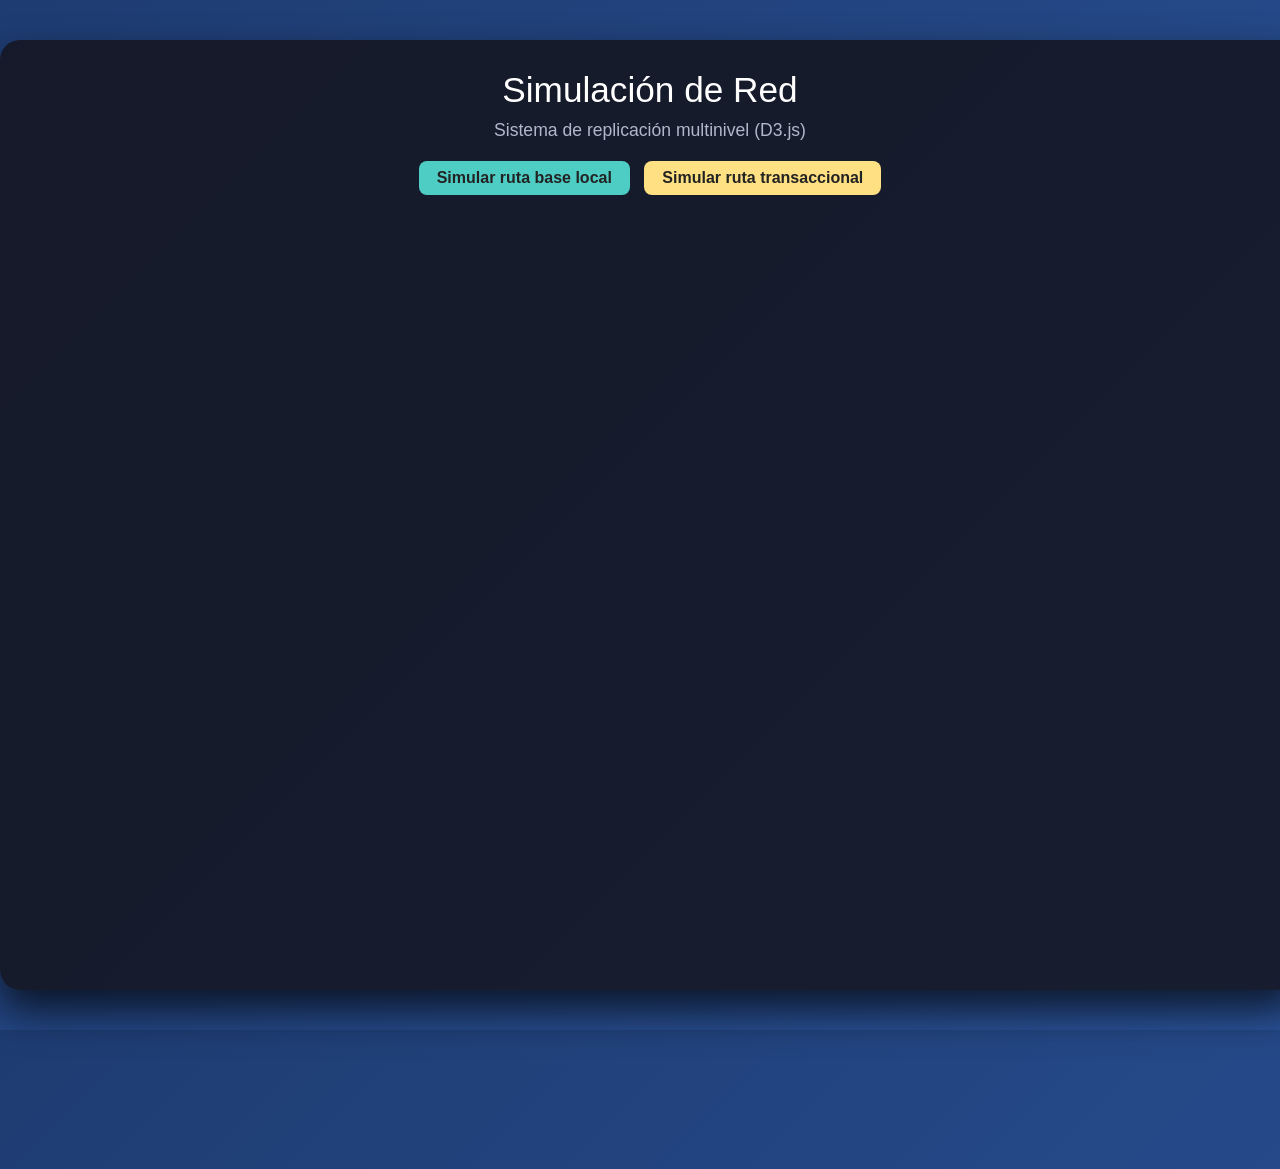
<file: index.html>
<!DOCTYPE html>
<html lang="es">
<head>
    <meta charset="UTF-8">
    <meta name="viewport" content="width=device-width, initial-scale=1.0">
    <title>Simulación de Red con D3.js</title>
    <style>
        body {
            background: linear-gradient(135deg, #1e3c72, #2a5298);
            font-family: 'Arial', sans-serif;
            margin: 0;
            padding: 0;
        }
        .network-container {
            width: 1300px;
            height: 950px;
            margin: 40px auto;
            background: rgba(20, 20, 30, 0.85);
            border-radius: 20px;
            box-shadow: 0 20px 40px rgba(0, 0, 0, 0.7);
            position: relative;
            overflow: visible;
        }
        .network-title {
            text-align: center;
            color: #fff;
            padding: 30px 0 10px 0;
            font-size: 2.2rem;
        }
        .network-subtitle {
            text-align: center;
            color: #b0b8c9;
            font-size: 1.1rem;
            margin-bottom: 20px;
        }
        svg {
            width: 100%;
            height: 100%;
        }
        .node-label {
            font-size: 13px;
            fill: #e0e6f0;
            text-anchor: middle;
            font-weight: bold;
        }
    </style>
</head>
<body>
    <div class="network-container">
        <div class="network-title">Simulación de Red</div>
        <div class="network-subtitle">Sistema de replicación multinivel (D3.js)</div>
        <div style="text-align:center; margin-bottom:10px;">
            <button id="btn-simular-base-local" style="padding:8px 18px; font-size:1rem; border-radius:8px; background:#4ecdc4; color:#222; border:none; font-weight:bold; cursor:pointer; margin-bottom:10px;">Simular ruta base local</button>
            <button id="btn-simular-transaccional" style="padding:8px 18px; font-size:1rem; border-radius:8px; background:#ffe082; color:#222; border:none; font-weight:bold; cursor:pointer; margin-left:10px; margin-bottom:10px;">Simular ruta transaccional</button>
        </div>
        <svg id="network-svg"></svg>
    </div>
    <script src="https://d3js.org/d3.v7.min.js"></script>
    <script>
    // --- Simulación de ruta transaccional ---
    document.getElementById('btn-simular-transaccional').onclick = function() {
        stopContinuousAnimation();
        this.disabled = true;
        this.style.opacity = 0.6;
        document.getElementById('btn-simular-base-local').disabled = true;
        document.getElementById('btn-simular-base-local').style.opacity = 0.6;
        // MTX001 -> TRX001, TRX002, TRX003
        const trx = ['TRX001','TRX002','TRX003'];
        const tiendas = ['TMM001','TGQ001','TQT101','TCU101','TAM101','TMM002'];
        const ruta = [];
        trx.forEach(t => ruta.push(['MTX001', t]));
        // Cada TRX a todas las tiendas
        trx.forEach(t => {
            tiendas.forEach(tienda => ruta.push([t, tienda]));
        });
        let i = 0;
        function next() {
            if (i >= ruta.length) {
                document.getElementById('btn-simular-transaccional').disabled = false;
                document.getElementById('btn-simular-transaccional').style.opacity = 1;
                document.getElementById('btn-simular-base-local').disabled = false;
                document.getElementById('btn-simular-base-local').style.opacity = 1;
                setTimeout(startContinuousAnimation, 400);
                return;
            }
            const [fromId, toId] = ruta[i];
            animatePacket(positions[fromId], positions[toId], 900, '#ffe082', true, () => {
                setTimeout(next, 200);
            });
            i++;
        }
        next();
    };
    // Datos de nodos y conexiones
    const nodes = [
        { id: 'MTX001', ip: '172.16.0.10', level: 0, color: '#ff6b6b' },
        { id: 'MTX001R', ip: '172.16.0.11', level: 0, color: '#4ecdc4' },
        { id: 'BAK001', ip: '172.16.0.12', level: 0, color: '#4ecdc4' },
        { id: 'REP001', ip: '172.16.1.10', level: 1, color: '#fff' },
        { id: 'REP002', ip: '172.16.1.11', level: 1, color: '#fff' },
        { id: 'REP003', ip: '172.16.1.12', level: 1, color: '#fff' },
        // Nodos transaccionales (nivel 1, mismo nivel que REP)
        { id: 'TRX001', ip: '172.16.2.10', level: 1, color: '#ffe082' },
        { id: 'TRX002', ip: '172.16.2.11', level: 1, color: '#ffe082' },
        { id: 'TRX003', ip: '172.16.2.12', level: 1, color: '#ffe082' },
        // Bases locales (nivel 2)
        { id: 'MM001', ip: '172.16.10.10', level: 2, color: '#b3e5fc' },
        { id: 'GQ001', ip: '172.16.11.10', level: 2, color: '#b3e5fc' },
        { id: 'QT101', ip: '172.16.12.10', level: 2, color: '#b3e5fc' },
        { id: 'CU101', ip: '172.16.13.10', level: 2, color: '#b3e5fc' },
        { id: 'AM101', ip: '172.16.14.10', level: 2, color: '#b3e5fc' },
        { id: 'MM002', ip: '10.2.1.10', level: 2, color: '#b3e5fc' }
        // Tiendas (nivel 3)
        ,{ id: 'TMM001', ip: '10.3.1.10', level: 3, color: '#ffccbc' }
        ,{ id: 'TGQ001', ip: '10.3.2.10', level: 3, color: '#ffccbc' }
        ,{ id: 'TQT101', ip: '10.3.3.10', level: 3, color: '#ffccbc' }
        ,{ id: 'TCU101', ip: '10.3.4.10', level: 3, color: '#ffccbc' }
        ,{ id: 'TAM101', ip: '10.3.5.10', level: 3, color: '#ffccbc' }
        ,{ id: 'TMM002', ip: '10.3.6.10', level: 3, color: '#ffccbc' }
    ];
    const links = [
        // Nivel 0 conexiones bidireccionales y direccionales
        { source: 'MTX001', target: 'MTX001R', bidirectional: true },
        { source: 'MTX001R', target: 'BAK001', bidirectional: true },
        { source: 'BAK001', target: 'MTX001', bidirectional: false },
        // Nivel 1 conexiones
        { source: 'MTX001', target: 'REP001', bidirectional: false },
        { source: 'MTX001', target: 'REP002', bidirectional: false },
        { source: 'MTX001', target: 'REP003', bidirectional: false },
        { source: 'MTX001', target: 'TRX001', bidirectional: false },
        { source: 'MTX001', target: 'TRX002', bidirectional: false },
        { source: 'MTX001', target: 'TRX003', bidirectional: false }
        // Nivel 2 conexiones (REP -> Bases locales, uno a muchos)
        ,{ source: 'REP001', target: 'MM001', bidirectional: false }
        ,{ source: 'REP001', target: 'GQ001', bidirectional: false }
        ,{ source: 'REP001', target: 'QT101', bidirectional: false }
        ,{ source: 'REP001', target: 'CU101', bidirectional: false }
        ,{ source: 'REP001', target: 'AM101', bidirectional: false }
        ,{ source: 'REP001', target: 'MM002', bidirectional: false }
        ,{ source: 'REP002', target: 'MM001', bidirectional: false }
        ,{ source: 'REP002', target: 'GQ001', bidirectional: false }
        ,{ source: 'REP002', target: 'QT101', bidirectional: false }
        ,{ source: 'REP002', target: 'CU101', bidirectional: false }
        ,{ source: 'REP002', target: 'AM101', bidirectional: false }
        ,{ source: 'REP002', target: 'MM002', bidirectional: false }
        ,{ source: 'REP003', target: 'MM001', bidirectional: false }
        ,{ source: 'REP003', target: 'GQ001', bidirectional: false }
        ,{ source: 'REP003', target: 'QT101', bidirectional: false }
        ,{ source: 'REP003', target: 'CU101', bidirectional: false }
        ,{ source: 'REP003', target: 'AM101', bidirectional: false }
        ,{ source: 'REP003', target: 'MM002', bidirectional: false }
        // Nivel 3 conexiones (Bases locales -> Tiendas, uno a uno)
        ,{ source: 'MM001', target: 'TMM001', bidirectional: false }
        ,{ source: 'GQ001', target: 'TGQ001', bidirectional: false }
        ,{ source: 'QT101', target: 'TQT101', bidirectional: false }
        ,{ source: 'CU101', target: 'TCU101', bidirectional: false }
        ,{ source: 'AM101', target: 'TAM101', bidirectional: false }
        ,{ source: 'MM002', target: 'TMM002', bidirectional: false }
        // Nivel 3 conexiones (Transaccionales -> Tiendas, uno a muchos)
        ,{ source: 'TRX001', target: 'TMM001', bidirectional: false }
        ,{ source: 'TRX001', target: 'TGQ001', bidirectional: false }
        ,{ source: 'TRX001', target: 'TQT101', bidirectional: false }
        ,{ source: 'TRX001', target: 'TCU101', bidirectional: false }
        ,{ source: 'TRX001', target: 'TAM101', bidirectional: false }
        ,{ source: 'TRX001', target: 'TMM002', bidirectional: false }
        ,{ source: 'TRX002', target: 'TMM001', bidirectional: false }
        ,{ source: 'TRX002', target: 'TGQ001', bidirectional: false }
        ,{ source: 'TRX002', target: 'TQT101', bidirectional: false }
        ,{ source: 'TRX002', target: 'TCU101', bidirectional: false }
        ,{ source: 'TRX002', target: 'TAM101', bidirectional: false }
        ,{ source: 'TRX002', target: 'TMM002', bidirectional: false }
        ,{ source: 'TRX003', target: 'TMM001', bidirectional: false }
        ,{ source: 'TRX003', target: 'TGQ001', bidirectional: false }
        ,{ source: 'TRX003', target: 'TQT101', bidirectional: false }
        ,{ source: 'TRX003', target: 'TCU101', bidirectional: false }
        ,{ source: 'TRX003', target: 'TAM101', bidirectional: false }
        ,{ source: 'TRX003', target: 'TMM002', bidirectional: false }
    ];
    // Posiciones manuales para orden piramidal
    const positions = {
        'MTX001':  { x: 350, y: 100 },
        'MTX001R': { x: 650, y: 100 },
        'BAK001':  { x: 950, y: 100 },
        'REP001':  { x: 200, y: 300 },
        'REP002':  { x: 450, y: 300 },
        'REP003':  { x: 700, y: 300 },
        'TRX001':  { x: 950, y: 300 },
        'TRX002':  { x: 1100, y: 300 },
        'TRX003':  { x: 1250, y: 300 },
        // Bases locales (nivel 2)
        'MM001':  { x: 150, y: 500 },
        'GQ001':  { x: 350, y: 500 },
        'QT101':  { x: 550, y: 500 },
        'CU101':  { x: 750, y: 500 },
        'AM101':  { x: 950, y: 500 },
        'MM002':  { x: 1150, y: 500 }
        // Tiendas (nivel 3)
        ,'TMM001': { x: 150, y: 670 }
        ,'TGQ001': { x: 350, y: 670 }
        ,'TQT101': { x: 550, y: 670 }
        ,'TCU101': { x: 750, y: 670 }
        ,'TAM101': { x: 950, y: 670 }
        ,'TMM002': { x: 1150, y: 670 }
    };
    const svg = d3.select('#network-svg')
        .attr('width', 1300)
        .attr('height', 1000);

    // Etiquetas de niveles
    svg.append('text')
        .attr('x', 60)
        .attr('y', 110)
        .attr('fill', '#e0e6f0')
        .attr('font-size', 17)
        .attr('font-weight', 'bold')
        .text('Nivel 0');
    svg.append('text')
        .attr('x', 60)
        .attr('y', 310)
        .attr('fill', '#e0e6f0')
        .attr('font-size', 17)
        .attr('font-weight', 'bold')
        .text('Nivel 1');
    svg.append('text')
        .attr('x', 60)
        .attr('y', 510)
        .attr('fill', '#e0e6f0')
        .attr('font-size', 17)
        .attr('font-weight', 'bold')
        .text('Nivel 2');
    svg.append('text')
        .attr('x', 60)
        .attr('y', 680)
        .attr('fill', '#e0e6f0')
        .attr('font-size', 17)
        .attr('font-weight', 'bold')
        .text('Nivel 3');
    // Dibujar líneas
links.forEach(link => {
    const from = positions[link.source];
    const to = positions[link.target];
    let strokeColor = '#ccc';
    let strokeWidth = 2;
    // Diferenciación de colores por tipo de nodo origen
    if (link.source.startsWith('REP')) {
        strokeColor = '#90caf9'; // azul suave
        strokeWidth = 2.5;
    } else if (['MTX001','MTX001R','BAK001'].includes(link.source)) {
        strokeColor = '#bdbdbd'; // gris neutro
        strokeWidth = 2.5;
    } else if (link.source.startsWith('TRX')) {
        strokeColor = '#ffe082'; // amarillo suave
        strokeWidth = 2.5;
    } else if (link.source.startsWith('MM') || link.source.startsWith('GQ') || link.source.startsWith('QT') || link.source.startsWith('CU') || link.source.startsWith('AM')) {
        strokeColor = '#e0e0e0'; // gris claro para uno a uno
        strokeWidth = 2;
    }
    svg.append('line')
        .attr('x1', from.x)
        .attr('y1', from.y)
        .attr('x2', to.x)
        .attr('y2', to.y)
        .attr('stroke', strokeColor)
        .attr('stroke-width', strokeWidth)
        .attr('opacity', 0.6);
});
    // Dibujar nodos
    nodes.forEach(node => {
        // Círculo de fondo
        svg.append('circle')
            .attr('cx', positions[node.id].x)
            .attr('cy', positions[node.id].y)
            .attr('r', node.level === 0 ? 50 : node.level === 1 ? 32 : 26)
            .attr('fill', node.color)
            .attr('stroke', '#222')
            .attr('stroke-width', 3)
            .attr('filter', node.level === 0 ? 'url(#glow)' : null);
        // Imagen de la base de datos
        svg.append('image')
            .attr('x', positions[node.id].x - (node.level === 0 ? 32 : node.level === 1 ? 20 : 16))
            .attr('y', positions[node.id].y - (node.level === 0 ? 32 : node.level === 1 ? 20 : 16))
            .attr('width', node.level === 0 ? 64 : node.level === 1 ? 40 : 32)
            .attr('height', node.level === 0 ? 64 : node.level === 1 ? 40 : 32)
            .attr('href', 'assets/matrizbase.png');
        // Etiqueta
        let label = node.id + '\n' + node.ip;
        svg.append('text')
            .attr('x', positions[node.id].x)
            .attr('y', positions[node.id].y + (node.level === 0 ? 70 : node.level === 1 ? 50 : 38))
            .attr('class', 'node-label')
            .text(label);
    });
    // Definir filtro de glow para nodos principales
    svg.append('defs').append('filter')
        .attr('id', 'glow')
        .html('<feGaussianBlur stdDeviation="8" result="coloredBlur"/><feMerge><feMergeNode in="coloredBlur"/><feMergeNode in="SourceGraphic"/></feMerge>');
    // Animación de paquetes (círculos pequeños que se mueven por las líneas)
    let animacionInfinitaActiva = true;
    let animacionInfinitaPackets = [];
    function animatePacket(from, to, duration = 2000, color = '#ffeb3b', once = false, callback = null, isDefault = false) {
        if (isDefault && !animacionInfinitaActiva) return;
        const packet = svg.append('circle')
            .attr('r', 12)
            .attr('fill', color)
            .attr('opacity', 0.8)
            .attr('filter', 'url(#glow)');
        if (isDefault) animacionInfinitaPackets.push(packet);
        packet
            .attr('cx', from.x)
            .attr('cy', from.y)
            .transition()
            .duration(duration)
            .attr('cx', to.x)
            .attr('cy', to.y)
            .attr('opacity', 0.2)
            .transition()
            .duration(200)
            .attr('opacity', 0)
            .on('end', function() {
                packet.remove();
                if (isDefault && animacionInfinitaActiva) {
                    animatePacket(from, to, duration, color, false, null, true);
                }
                if (callback) callback();
            });
    }


    // Animación infinita por defecto
    function startContinuousAnimation() {
        animacionInfinitaActiva = true;
        links.forEach(link => {
            const from = positions[link.source];
            const to = positions[link.target];
            // Ajustar duración según nivel
            let duration = 1800;
            if (from.y < to.y) {
                duration = 2200; // conexiones verticales más largas
            }
            animatePacket(from, to, duration, undefined, false, null, true);
            if (link.bidirectional) {
                animatePacket(to, from, duration, undefined, false, null, true);
            }
        });
    }
    function stopContinuousAnimation() {
        animacionInfinitaActiva = false;
        // Eliminar todos los paquetes animados actuales
        animacionInfinitaPackets.forEach(p => p.remove());
        animacionInfinitaPackets = [];
    }
    startContinuousAnimation();

    // --- Simulación de ruta base local ---
    document.getElementById('btn-simular-base-local').onclick = function() {
        // Pausar animación infinita
        stopContinuousAnimation();
        // Desactivar botón mientras corre la animación
        this.disabled = true;
        this.style.opacity = 0.6;
        // Ruta: MTX001 -> REP001 -> todas bases locales -> cada base local a su tienda
        const ruta = [];
        // MTX001 -> REP001
        ruta.push(['MTX001', 'REP001']);
        // REP001 -> todas bases locales nivel 2
        const basesLocales = ['MM001','GQ001','QT101','CU101','AM101','MM002'];
        basesLocales.forEach(b => ruta.push(['REP001', b]));
        // Cada base local -> su tienda
        const tiendas = ['TMM001','TGQ001','TQT101','TCU101','TAM101','TMM002'];
        basesLocales.forEach((b, i) => ruta.push([b, tiendas[i]]));

        // Animar la ruta secuencialmente
        let i = 0;
        function next() {
            if (i >= ruta.length) {
                document.getElementById('btn-simular-base-local').disabled = false;
                document.getElementById('btn-simular-base-local').style.opacity = 1;
                // Al terminar, reanudar animación infinita
                setTimeout(startContinuousAnimation, 400);
                return;
            }
            const [fromId, toId] = ruta[i];
            animatePacket(positions[fromId], positions[toId], 900, '#ff6b6b', true, () => {
                setTimeout(next, 200);
            });
            i++;
        }
        next();
    };
    </script>
</body>
</html>
</file>
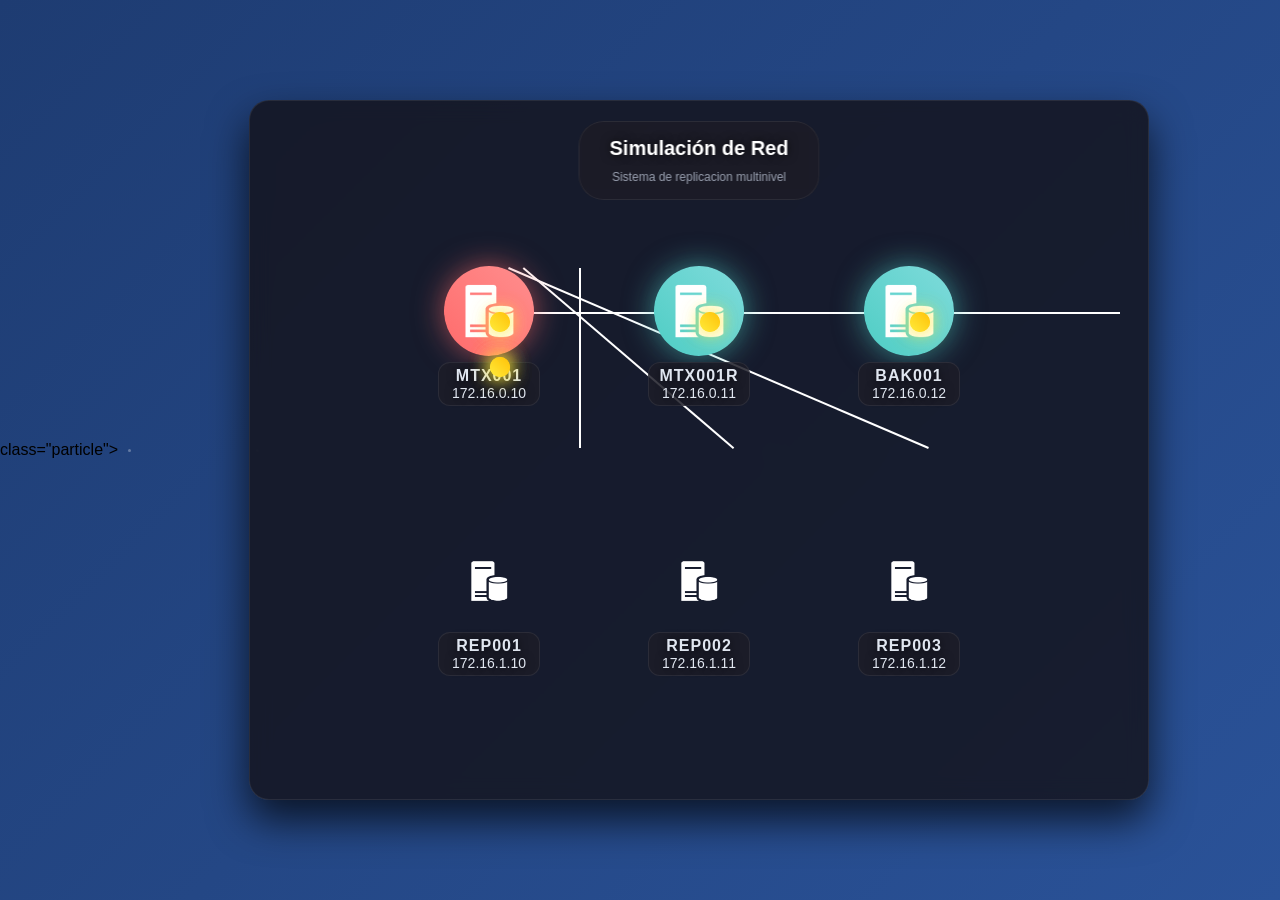
<file: bd.html>
<!DOCTYPE html>
<html lang="es">
<head>
    <meta charset="UTF-8">
    <meta name="viewport" content="width=device-width, initial-scale=1.0">
    <title>Sistema de replicacion multinivel</title>
    <link rel="stylesheet" href="styles.css">
</head>
<body>
    <!-- Partículas de fondo -->
    <div class="particle"></div>
    <div class="particle"></div>
    <div class="particle"></div>
    <div class="particle"></div>
    <div class="particle"></div>
    <div class="particle"></div>
    <div class="particle"></div>
    class="particle"></div>
    <div class="particle"></div>

    <div class="network-container">
            <div class="network-info">
                <h3>Simulación de Red</h3>
                <p>Sistema de replicacion multinivel</p>
            </div>
            <div class="nivel0-row">
                <div class="endpoint endpoint-1 source">
                    <img src="assets/matrizbase.png" alt="MTX001" style="width: 80px; height: 80px; filter: brightness(0) invert(1);">
                    <div class="db-label">
                        <strong>MTX001</strong><br>
                        172.16.0.10
                    </div>
                </div>
                <div class="endpoint endpoint-2 destination">
                    <img src="assets/matrizbase.png" alt="MTX001R" style="width: 80px; height: 80px; filter: brightness(0) invert(1);">
                    <div class="db-label">
                        <strong>MTX001R</strong><br>
                        172.16.0.11
                    </div>
                </div>
                <div class="endpoint endpoint-3 destination">
                    <img src="assets/matrizbase.png" alt="BAK001" style="width: 80px; height: 80px; filter: brightness(0) invert(1);">
                    <div class="db-label">
                        <strong>BAK001</strong><br>
                        172.16.0.12
                    </div>
                </div>
            </div>
            <!-- Nivel 1: Bases de datos debajo de MTX001 -->
            <div class="level-1">
                <div class="endpoint endpoint-rep1">
                    <img src="assets/matrizbase.png" alt="REP001" style="width: 60px; height: 60px; filter: brightness(0) invert(1);">
                    <div class="db-label">
                        <strong>REP001</strong><br>
                        172.16.1.10
                    </div>
                </div>
                <div class="endpoint endpoint-rep2">
                    <img src="assets/matrizbase.png" alt="REP002" style="width: 60px; height: 60px; filter: brightness(0) invert(1);">
                    <div class="db-label">
                        <strong>REP002</strong><br>
                        172.16.1.11
                    </div>
                </div>
                <div class="endpoint endpoint-rep3">
                    <img src="assets/matrizbase.png" alt="REP003" style="width: 60px; height: 60px; filter: brightness(0) invert(1);">
                    <div class="db-label">
                        <strong>REP003</strong><br>
                        172.16.1.12
                    </div>
                </div>
            </div>
            <!-- Líneas y animaciones nivel 1 -->
            <div class="line-mtx-rep" id="line-rep1"></div>
            <div class="line-mtx-rep" id="line-rep2"></div>
            <div class="line-mtx-rep" id="line-rep3"></div>
            <div class="packet-mtx-rep" id="packet-rep1"></div>
            <div class="packet-mtx-rep" id="packet-rep2"></div>
            <div class="packet-mtx-rep" id="packet-rep3"></div>
            <!-- Líneas y animaciones nivel 0 (entre las 3 bases principales) -->
            <div class="line-mtx-rep" id="line-0-1"></div>
            <div class="line-mtx-rep" id="line-1-2"></div>
            <div class="line-mtx-rep" id="line-2-0"></div>
            <div class="packet-mtx-rep" id="packet-0-1"></div>
            <div class="packet-mtx-rep" id="packet-1-0"></div>
            <div class="packet-mtx-rep" id="packet-1-2"></div>
            <div class="packet-mtx-rep" id="packet-2-1"></div>
            <div class="packet-mtx-rep" id="packet-2-0"></div>
            <div class="packet-mtx-rep" id="packet-0-2"></div>
        </div>
        <script>
        // Centrar y conectar líneas y animaciones
        function connectLinesAndPackets() {
            function getCenter(el) {
                const rect = el.getBoundingClientRect();
                return {
                    x: rect.left + rect.width / 2,
                    y: rect.top + rect.height / 2
                };
            }
            // Nivel 0 endpoints
            const mtx = document.querySelector('.endpoint-1');
            const mtxr = document.querySelector('.endpoint-2');
            const bak = document.querySelector('.endpoint-3');
            // Nivel 1 endpoints
            const rep1 = document.querySelector('.endpoint-rep1');
            const rep2 = document.querySelector('.endpoint-rep2');
            const rep3 = document.querySelector('.endpoint-rep3');
            // Nivel 1 líneas y paquetes
            const line1 = document.getElementById('line-rep1');
            const line2 = document.getElementById('line-rep2');
            const line3 = document.getElementById('line-rep3');
            const packet1 = document.getElementById('packet-rep1');
            const packet2 = document.getElementById('packet-rep2');
            const packet3 = document.getElementById('packet-rep3');
            // Nivel 0 líneas y paquetes (entre las 3 bases principales)
            const line01 = document.getElementById('line-0-1');
            const line12 = document.getElementById('line-1-2');
            const line20 = document.getElementById('line-2-0');
            const packet01 = document.getElementById('packet-0-1');
            const packet10 = document.getElementById('packet-1-0');
            const packet12 = document.getElementById('packet-1-2');
            const packet21 = document.getElementById('packet-2-1');
            const packet20 = document.getElementById('packet-2-0');
            const packet02 = document.getElementById('packet-0-2');
            // Calcula posiciones relativas dentro del container
            function setLineAndPacket(line, packet, from, to, duration = 2000, delay = 0) {
                const fromRect = from.getBoundingClientRect();
                const toRect = to.getBoundingClientRect();
                const containerRect = from.parentElement.parentElement.getBoundingClientRect();
                // Si es conexión nivel 1 (de nivel 0 a nivel 1), conecta desde borde inferior a borde superior
                let x1, y1, x2, y2;
                if (from.classList.contains('endpoint-1') && (to.classList.contains('endpoint-rep1') || to.classList.contains('endpoint-rep2') || to.classList.contains('endpoint-rep3'))) {
                    x1 = fromRect.left + fromRect.width / 2 - containerRect.left;
                    y1 = fromRect.bottom - containerRect.top;
                    x2 = toRect.left + toRect.width / 2 - containerRect.left;
                    y2 = toRect.top - containerRect.top;
                } else {
                    // Para conexiones entre nivel 0, centro a centro
                    x1 = fromRect.left + fromRect.width / 2 - containerRect.left;
                    y1 = fromRect.top + fromRect.height / 2 - containerRect.top;
                    x2 = toRect.left + toRect.width / 2 - containerRect.left;
                    y2 = toRect.top + toRect.height / 2 - containerRect.top;
                }
                // Línea
                const dx = x2 - x1;
                const dy = y2 - y1;
                const length = Math.sqrt(dx*dx + dy*dy);
                const angle = Math.atan2(dy, dx) * 180 / Math.PI;
                line.style.left = x1 + 'px';
                line.style.top = y1 + 'px';
                line.style.height = '2px';
                line.style.width = length + 'px';
                line.style.transform = `rotate(${angle}deg)`;
                // Animación del paquete
                packet.style.left = x1 + 'px';
                packet.style.top = y1 + 'px';
                packet.style.opacity = 1;
                packet.animate([
                    { left: x1 + 'px', top: y1 + 'px', opacity: 0 },
                    { left: x2 + 'px', top: y2 + 'px', opacity: 1 },
                    { left: x2 + 'px', top: y2 + 'px', opacity: 0 }
                ], {
                    duration: duration,
                    iterations: Infinity,
                    delay: delay
                });
            }
            // Nivel 1 (de MTX001 a los 3 REP)
            setLineAndPacket(line1, packet1, mtx, rep1);
            setLineAndPacket(line2, packet2, mtx, rep2);
            setLineAndPacket(line3, packet3, mtx, rep3);
            // Nivel 0 (entre las 3 bases principales)
            // Bidireccional entre MTX001 y MTX001R
            setLineAndPacket(line01, packet01, mtx, mtxr, 1800, 0); // MTX001 -> MTX001R
            setLineAndPacket(line01, packet10, mtxr, mtx, 1800, 900); // MTX001R -> MTX001
            // Bidireccional entre MTX001R y BAK001
            setLineAndPacket(line12, packet12, mtxr, bak, 1800, 0); // MTX001R -> BAK001
            setLineAndPacket(line12, packet21, bak, mtxr, 1800, 900); // BAK001 -> MTX001R
            // Direccional entre BAK001 y MTX001
            setLineAndPacket(line20, packet20, bak, mtx, 2200, 0); // BAK001 -> MTX001
            setLineAndPacket(line20, packet02, mtx, bak, 2200, 1100); // MTX001 -> BAK001
        }
        window.addEventListener('DOMContentLoaded', connectLinesAndPackets);
        window.addEventListener('resize', connectLinesAndPackets);
        </script>
</body>
</html>
</file>
<file: styles.css>
body {
    margin: 0;
    padding: 0;
    background: linear-gradient(135deg, #1e3c72, #2a5298);
    font-family: 'Arial', sans-serif;
    height: 100vh;
    display: flex;
    justify-content: center;
    align-items: center;
    overflow: hidden;
}

.network-container {
    width: 900px;
    max-width: 100vw;
    height: 700px;
    margin: 0 auto;
    position: relative;
    background: rgba(20, 20, 30, 0.85);
    border-radius: 20px;
    backdrop-filter: blur(10px);
    box-shadow: 0 20px 40px rgba(0, 0, 0, 0.7);
    padding: 30px;
    box-sizing: border-box;
    border: 1.5px solid rgba(255,255,255,0.08);
    display: flex;
    flex-direction: column;
    align-items: center;
    justify-content: flex-start;
    overflow: visible;
}

.endpoint {
    width: 90px;
    height: 90px;
    border-radius: 50%;
    position: absolute;
    top: 50%;
    transform: translateY(-50%);
    display: flex;
    align-items: center;
    justify-content: center;
    font-size: 40px;
    color: white;
    text-shadow: 0 0 20px rgba(255, 255, 255, 0.5);
    transition: all 0.3s ease;
    z-index: 10;
}

.endpoint:hover {
    transform: translateY(-50%) scale(1.1);
    box-shadow: 0 0 30px rgba(255, 255, 255, 0.4);
}

.source {
    left: 50px;
    background: linear-gradient(45deg, #ff6b6b, #ff8e8e);
    box-shadow: 0 0 30px rgba(255, 107, 107, 0.6);
    animation: pulse-source 2s infinite;
}

.destination {
    right: 50px;
    background: linear-gradient(45deg, #4ecdc4, #7fdbdb);
    box-shadow: 0 0 30px rgba(78, 205, 196, 0.6);
    animation: pulse-destination 2s infinite 1s;
}

@keyframes pulse-source {
    0%, 100% { box-shadow: 0 0 30px rgba(255, 107, 107, 0.6); }
    50% { box-shadow: 0 0 50px rgba(255, 107, 107, 0.9); }
}

@keyframes pulse-destination {
    0%, 100% { box-shadow: 0 0 30px rgba(78, 205, 196, 0.6); }
    50% { box-shadow: 0 0 50px rgba(78, 205, 196, 0.9); }
}

.connection-line {
    position: absolute;
    top: 50%;
    left: 170px;
    right: 170px;
    height: 4px;
    background: linear-gradient(90deg, 
        transparent 0%, 
        rgba(255, 255, 255, 0.2) 10%, 
        rgba(255, 255, 255, 0.4) 50%, 
        rgba(255, 255, 255, 0.2) 90%, 
        transparent 100%
    );
    border-radius: 2px;
    transform: translateY(-50%);
}

.packet {
    position: absolute;
    width: 20px;
    height: 20px;
    background: linear-gradient(45deg, #ffeb3b, #ffc107);
    border-radius: 50%;
    top: 50%;
    left: 170px;
    transform: translateY(-50%);
    box-shadow: 0 0 20px rgba(255, 235, 59, 0.8);
    opacity: 0;
    animation: packet-send 3s infinite;
}

.packet:nth-child(odd) {
    animation-delay: 0s;
}

.packet:nth-child(even) {
    animation-delay: 1.5s;
}

@keyframes packet-send {
    0% {
        left: 170px;
        opacity: 0;
        transform: translateY(-50%) scale(0.5);
    }
    5% {
        opacity: 1;
        transform: translateY(-50%) scale(1);
    }
    95% {
        opacity: 1;
        transform: translateY(-50%) scale(1);
    }
    100% {
        right: 170px;
        left: auto;
        opacity: 0;
        transform: translateY(-50%) scale(0.5);
    }
}

.labels {
    position: absolute;
    bottom: 20px;
    left: 50%;
    transform: translateX(-50%);
    display: flex;
    gap: 40px;
    color: white;
    font-size: 16px;
    text-align: center;
}

.label {
    background: rgba(30, 30, 40, 0.85); /* Fondo más oscuro */
    padding: 10px 20px;
    border-radius: 20px;
    backdrop-filter: blur(5px);
    border: 1px solid rgba(255,255,255,0.07);
    color: #e0e6f0;
}

.db-label {
    position: absolute;
    bottom: -50px;
    left: 50%;
    transform: translateX(-50%);
    text-align: center;
    font-size: 14px;
    color: #e0e6f0;
    text-shadow: 0 0 8px rgba(0,0,0,0.7);
    background: rgba(30,30,40,0.85);
    padding: 4px 10px;
    border-radius: 12px;
    border: 1px solid rgba(255,255,255,0.07);
    min-width: 80px;
    z-index: 20;
}
.db-label strong {
    font-size: 16px;
    letter-spacing: 1px;
}

.network-info {
    position: absolute;
    top: 20px;
    left: 50%;
    transform: translateX(-50%);
    color: #e0e6f0;
    text-align: center;
    background: rgba(30, 30, 40, 0.85); /* Fondo más oscuro */
    padding: 15px 30px;
    border-radius: 25px;
    backdrop-filter: blur(5px);
    border: 1px solid rgba(255,255,255,0.07);
}

.network-info h3 {
    margin: 0 0 10px 0;
    font-size: 20px;
    text-shadow: 0 0 10px rgba(0,0,0,0.7);
    color: #fff;
}

.network-info p {
    margin: 0;
    font-size: 12px;
    opacity: 0.85;
    color: #b0b8c9;
}

/* Efecto de partículas en el fondo */
.particle {
    position: absolute;
    width: 3px;
    height: 3px;
    background: rgba(255, 255, 255, 0.3);
    border-radius: 50%;
    animation: float 6s infinite linear;
}

@keyframes float {
    0% {
        transform: translateY(100vh) rotate(0deg);
        opacity: 0;
    }
    10% {
        opacity: 1;
    }
    90% {
        opacity: 1;
    }
    100% {
        transform: translateY(-100px) rotate(360deg);
        opacity: 0;
    }
}

.particle:nth-child(1) { left: 10%; animation-delay: 0s; }
.particle:nth-child(2) { left: 20%; animation-delay: 1s; }
.particle:nth-child(3) { left: 30%; animation-delay: 2s; }
.particle:nth-child(4) { left: 40%; animation-delay: 3s; }
.particle:nth-child(5) { left: 50%; animation-delay: 4s; }
.particle:nth-child(6) { left: 60%; animation-delay: 5s; }
.particle:nth-child(7) { left: 70%; animation-delay: 1.5s; }
.particle:nth-child(8) { left: 80%; animation-delay: 2.5s; }
.particle:nth-child(9) { left: 90%; animation-delay: 3.5s; }

.endpoint-1 {
    left: 80px;
}
.endpoint-2 {
    left: 340px;
}
.endpoint-3 {
    left: 600px;
}

/* Centrar nodos nivel 0 */
.nivel0-row {
    display: flex;
    justify-content: center;
    align-items: flex-end;
    gap: 120px;
    width: 100%;
    position: relative;
    margin-top: 180px;
    margin-bottom: 60px;
}
.endpoint-1, .endpoint-2, .endpoint-3 {
    position: relative;
    top: 0;
    left: 0;
    display: flex;
    flex-direction: column;
    align-items: center;
}

/* Centrar nodos nivel 1 debajo de MTX001 */
.level-1 {
    display: flex;
    justify-content: center;
    align-items: flex-start;
    gap: 80px;
    width: 100%;
    position: absolute;
    top: 520px;
    left: 0;
    margin-top: 160px; /* Más separación vertical */
}
.endpoint-rep1, .endpoint-rep2, .endpoint-rep3 {
    position: relative;
    top: 0;
    left: 0;
    display: flex;
    flex-direction: column;
    align-items: center;
}

/* Líneas y animaciones desde MTX001 a cada REP */
.line-mtx-rep {
    position: absolute;
    width: 2px;
    background: #fff;
    z-index: 2;
}
.packet-mtx-rep {
    position: absolute;
    width: 20px;
    height: 20px;
    background: linear-gradient(45deg, #ffeb3b, #ffc107);
    border-radius: 50%;
    box-shadow: 0 0 20px rgba(255, 235, 59, 0.8);
    z-index: 15;
    opacity: 0;
}

.line-2-1 {
    left: 140px;
    width: 220px;
    top: 50%;
    height: 4px;
    background: linear-gradient(90deg, transparent 0%, #fff 50%, transparent 100%);
    position: absolute;
    border-radius: 2px;
    z-index: 1;
}
.line-2-3 {
    left: 380px;
    width: 220px;
    top: 50%;
    height: 4px;
    background: linear-gradient(90deg, transparent 0%, #fff 50%, transparent 100%);
    position: absolute;
    border-radius: 2px;
    z-index: 1;
}

.packet-2-1 {
    top: calc(50% - 25px);
    left: 340px;
    animation: packet-2-1-move 2s infinite linear;
    z-index: 15;
}
@keyframes packet-2-1-move {
    0% { left: 340px; opacity: 0; }
    10% { opacity: 1; }
    50% { left: 80px; opacity: 1; }
    90% { opacity: 1; }
    100% { left: 80px; opacity: 0; }
}

.packet-2-3 {
    top: calc(50% + 5px);
    left: 340px;
    animation: packet-2-3-move 2s infinite linear;
    z-index: 15;
}
@keyframes packet-2-3-move {
    0% { left: 340px; opacity: 0; }
    10% { opacity: 1; }
    50% { left: 600px; opacity: 1; }
    90% { opacity: 1; }
    100% { left: 600px; opacity: 0; }
}

.packet-3-2 {
    top: calc(50% + 25px);
    left: 600px;
    animation: packet-3-2-move 2s infinite linear;
    z-index: 15;
}
@keyframes packet-3-2-move {
    0% { left: 600px; opacity: 0; }
    10% { opacity: 1; }
    50% { left: 340px; opacity: 1; }
    90% { opacity: 1; }
    100% { left: 340px; opacity: 0; }
}

.level-1 {
    position: absolute;
    left: 0;
    width: 100%;
    top: 320px;
    height: 120px;
    display: flex;
    justify-content: center;
    gap: 120px;
    z-index: 5;
}
.endpoint-rep1 {
    position: relative;
    left: 0;
}
.endpoint-rep2 {
    position: relative;
    left: 0;
}
.endpoint-rep3 {
    position: relative;
    left: 0;
}
.line-mtx-rep1 {
    position: absolute;
    left: 120px;
    top: 170px;
    width: 0;
    height: 150px;
    border-left: 3px solid #fff;
    transform: rotate(-20deg);
    z-index: 2;
}
.line-mtx-rep2 {
    position: absolute;
    left: 340px;
    top: 170px;
    width: 0;
    height: 150px;
    border-left: 3px solid #fff;
    z-index: 2;
}
.line-mtx-rep3 {
    position: absolute;
    left: 560px;
    top: 170px;
    width: 0;
    height: 150px;
    border-left: 3px solid #fff;
    transform: rotate(20deg);
    z-index: 2;
}
.packet-mtx-rep1 {
    position: absolute;
    left: 120px;
    top: 170px;
    animation: packet-mtx-rep1-move 2s infinite linear;
    z-index: 15;
}
@keyframes packet-mtx-rep1-move {
    0% { left: 120px; top: 170px; opacity: 0; }
    10% { opacity: 1; }
    50% { left: 120px; top: 320px; opacity: 1; }
    90% { opacity: 1; }
    100% { left: 120px; top: 320px; opacity: 0; }
}
.packet-mtx-rep2 {
    position: absolute;
    left: 340px;
    top: 170px;
    animation: packet-mtx-rep2-move 2s infinite linear;
    z-index: 15;
}
@keyframes packet-mtx-rep2-move {
    0% { left: 340px; top: 170px; opacity: 0; }
    10% { opacity: 1; }
    50% { left: 340px; top: 320px; opacity: 1; }
    90% { opacity: 1; }
    100% { left: 340px; top: 320px; opacity: 0; }
}
.packet-mtx-rep3 {
    position: absolute;
    left: 560px;
    top: 170px;
    animation: packet-mtx-rep3-move 2s infinite linear;
    z-index: 15;
}
@keyframes packet-mtx-rep3-move {
    0% { left: 560px; top: 170px; opacity: 0; }
    10% { opacity: 1; }
    50% { left: 560px; top: 320px; opacity: 1; }
    90% { opacity: 1; }
    100% { left: 560px; top: 320px; opacity: 0; }
}
</file>
